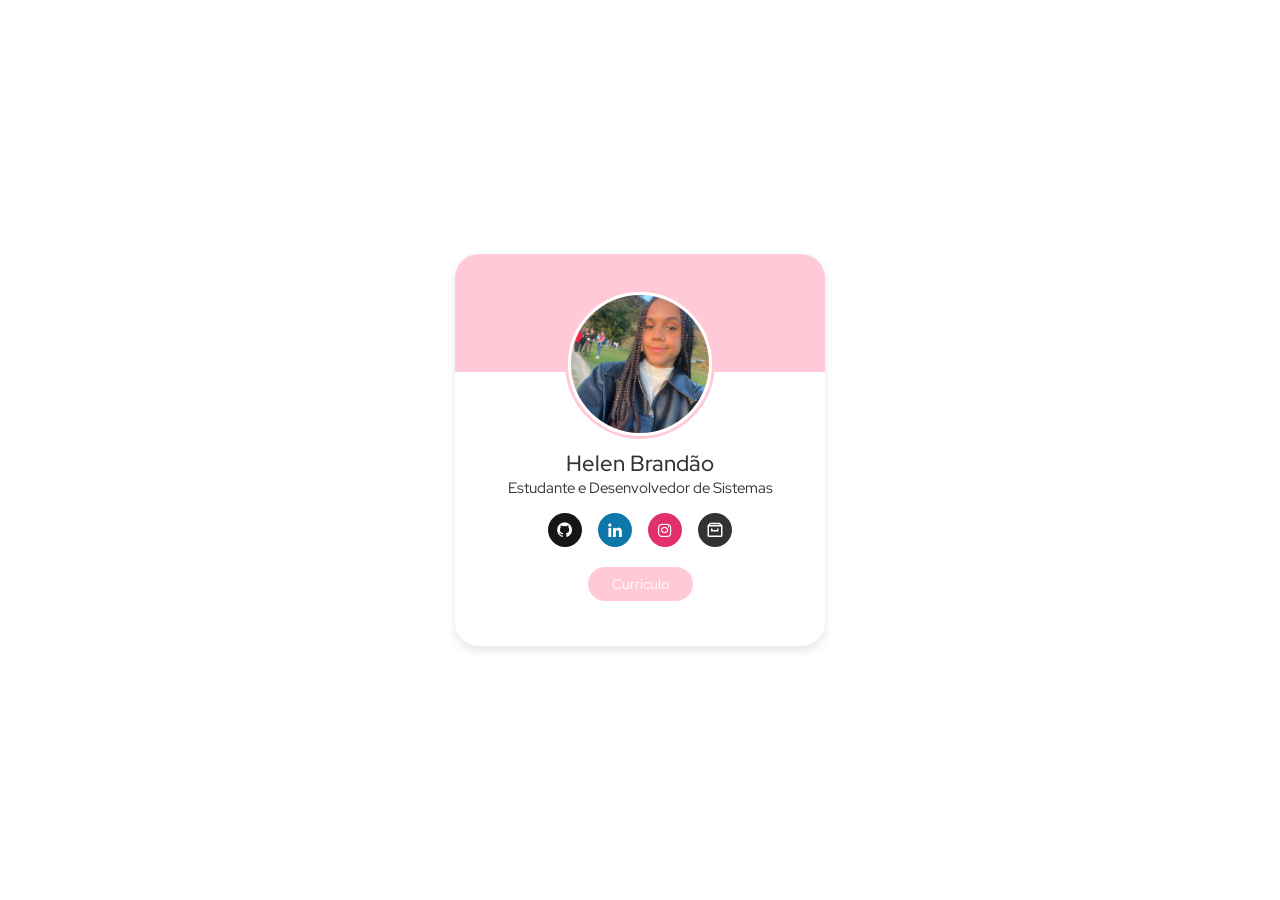
<file: card/index.html>
<!DOCTYPE html>
<html lang="pt-br">
<head>
    <meta charset="UTF-8">
    <meta name="viewport" content="width=device-width, initial-scale=1.0">
    <link rel="stylesheet" href="style.css">
    <link href='https://unpkg.com/boxicons@2.1.4/css/boxicons.min.css' rel='stylesheet'>
    <title>Cartão de apresentação de Helen Brandão</title>
</head>
<body>
    <div class="cartaoApresentacao">
        <div class="image">
            <img class="imageProf" src="./assets/pfp.jpeg" alt="Foto de Perfil">
        </div>
        <div class="texto">
            <span class="nome">Helen Brandão</span>
            <span class="profissao">Estudante e Desenvolvedor de Sistemas</span>
        </div>
        <div class="media">
            <a href="https://github.com/brandoline" style="background-color: #171515;" class="link" target="_blank">
                <i class='bx bxl-github'></i>
            </a>
            <a href="https://www.linkedin.com/in/helen-brand%C3%A3o-6134321ba?utm_source=share&utm_campaign=share_via&utm_content=profile&utm_medium=ios_app" style="background-color: #0e76a8" class="link" target="_blank">
                <i class='bx bxl-linkedin' ></i>
            </a>
            <a href="https://www.instagram.com/brandoline_/" style="background-color: #E1306C" class="link" target="_blank">
                <i class='bx bxl-instagram' ></i>
            </a>
            <a href="https://drive.google.com/drive/folders/1cERsVoT8rFZfadj3zHgYscoZMAYZZOCq?usp=drive_link" style="background-color: #333;" class="link" target="_blank">
                <i class='bx bx-archive'></i>
            </a>
        </div>
        <div class="buttons">
            <a href="https://drive.google.com/file/d/1HAqzcgoBuV5_3wnfN6IVHDMkUyN_P7XH/view?usp=sharing"><button class="button">Currículo</button></a>
        </div>
    </div>
</body>
</html>
</file>
<file: card/style.css>
@import url('https://fonts.googleapis.com/css2?family=Red+Hat+Display:ital,wght@0,300..900;1,300..900&display=swap');

* {
    padding: 0;
    margin: 0;
    box-sizing: border-box;
    font-family: "Red Hat Display", serif;
}

body {
    height: 100vh;
    display: flex;
    align-items: center;
    justify-content: center;
}

.cartaoApresentacao {
    display: flex;
    flex-direction: column;
    align-items: center;
    max-width: 370px;
    width: 100%;
    background: #fff;
    border-radius: 24px;
    padding: 25px;
    box-shadow: 0 5px 10px rgba(0,0,0, 0.1);
    position: relative;
}

.cartaoApresentacao::before {
    content: "";
    position: absolute;
    top: 0;
    left: 0;
    height: 30%;
    width: 100%;
    border-radius: 24px 24px 0 0;
    background-color: rgb(255, 201, 216);
}

.image {
    position: relative;
    height: 150px;
    width: 150px;
    border-radius: 50%;
    background-color: rgb(255, 201, 216);
    padding: 3px;
    margin: 10px;
}

.image .imageProf {
    height: 100%;
    width: 100%;
    object-fit: cover;
    border-radius: 50%;
    border: 3px solid #fff;
}

.cartaoApresentacao .texto {
    display: flex;
    flex-direction: column;
    align-items: center;
    color: #333;
}

.texto .nome {
    font-size: 22px;
    font-weight: 500;
}

.texto .profissao {
    font-size: 15px;
    font-weight: 400;
}

.cartaoApresentacao .media {
    display: flex;
    align-items: center;
    margin-top: 15px;
}

.media .link {
    display: flex;
    align-items: center;
    justify-content: center;
    color: #fff;
    font-size: 18px;
    height: 34px;
    width: 34px;
    border-radius: 50%;
    margin: 0 8px;
    background-color: rgb(255, 201, 216);
    text-decoration: none;
    transition: all 0.5s ease;
}

.media .link:hover {
    transform: scale(1.2);
}

.buttons .button {
    color: #fff;
    font-size: 14px;
    font-weight: 400;
    border: none;
    border-radius: 24px;
    margin: 20px 10px;
    padding: 8px 24px;
    background-color: rgb(255, 201, 216);
    cursor: pointer;
    transition: all 0.5s ease;
}

.buttons .button:hover {
    background-color: rgb(235, 182, 197);
    transform: scale(0.95);
}

.cartaoApresentacao .dados {
    display: flex;
    align-items: center;
    margin-top: 25px;
}

.dados .inf {
    color: #333;
    padding: 0 20px;
    border-right: 2px solid #e7e7e7;
}
</file>
